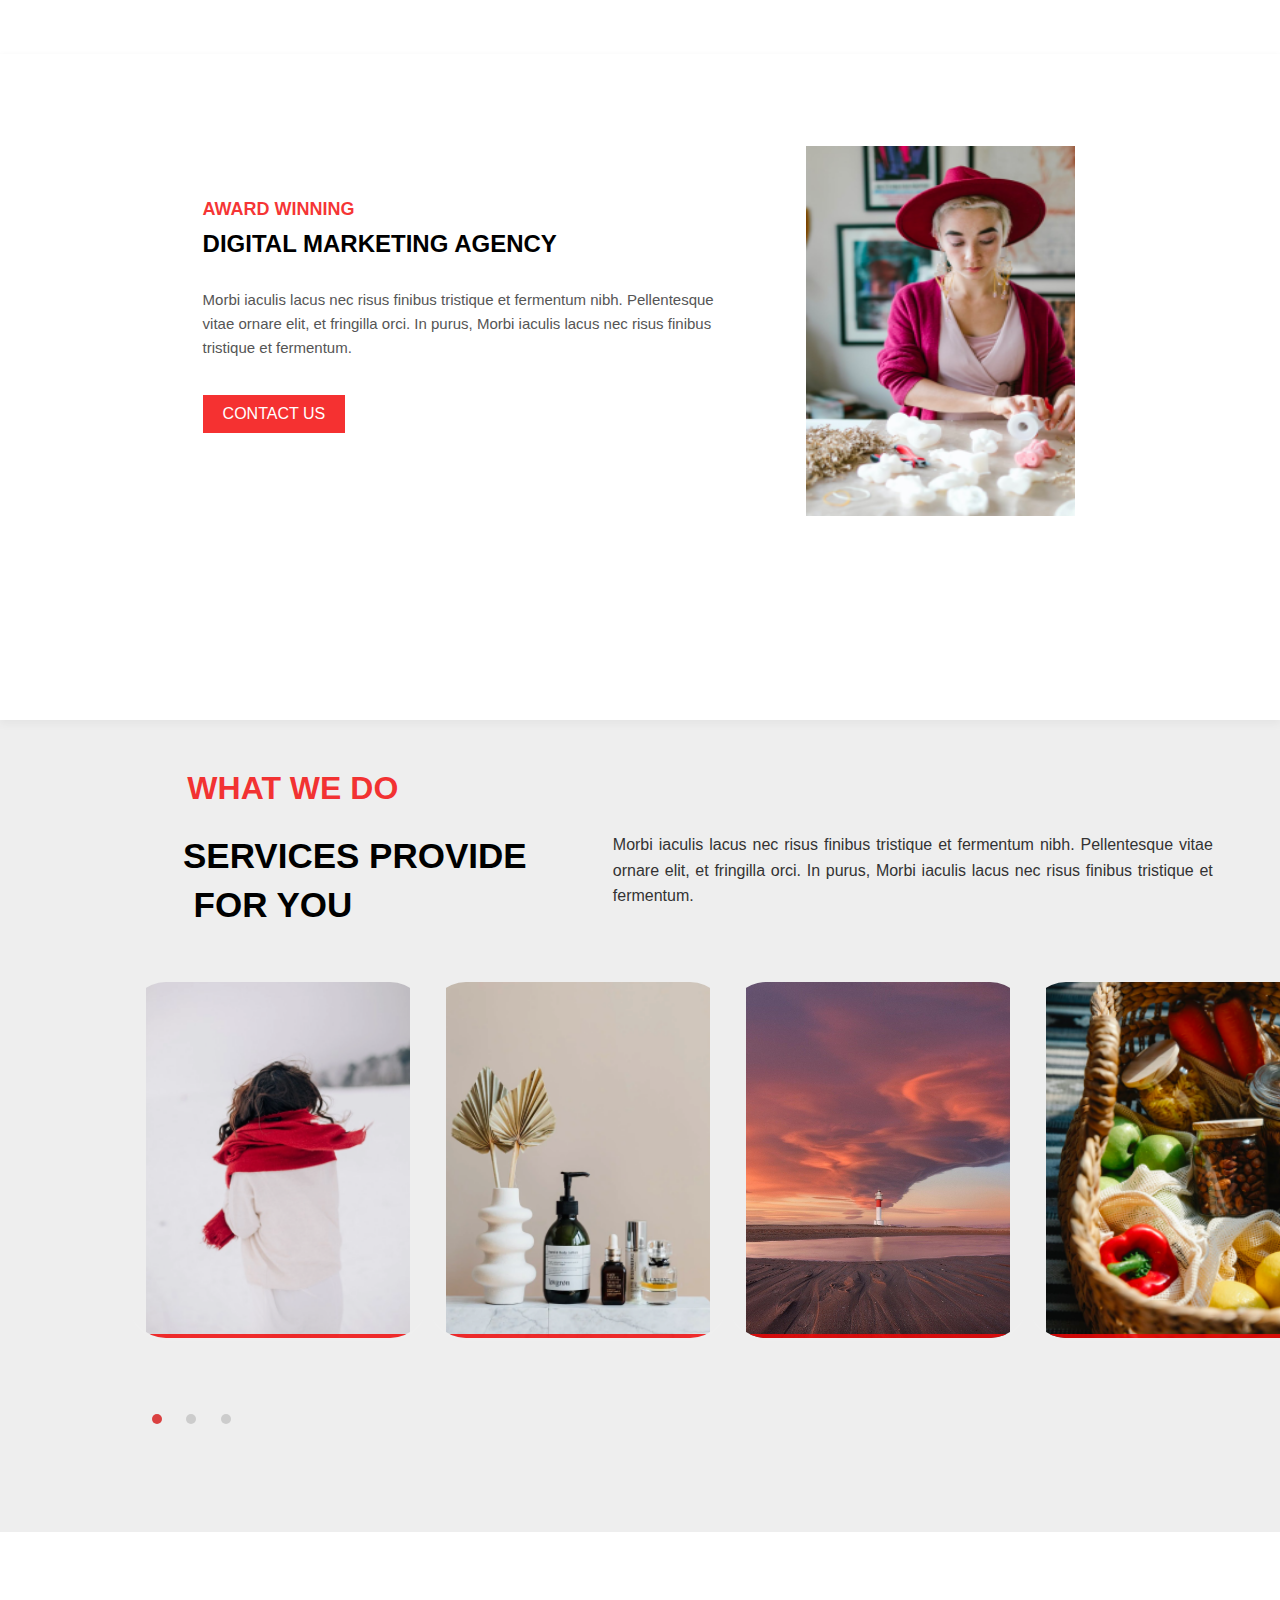
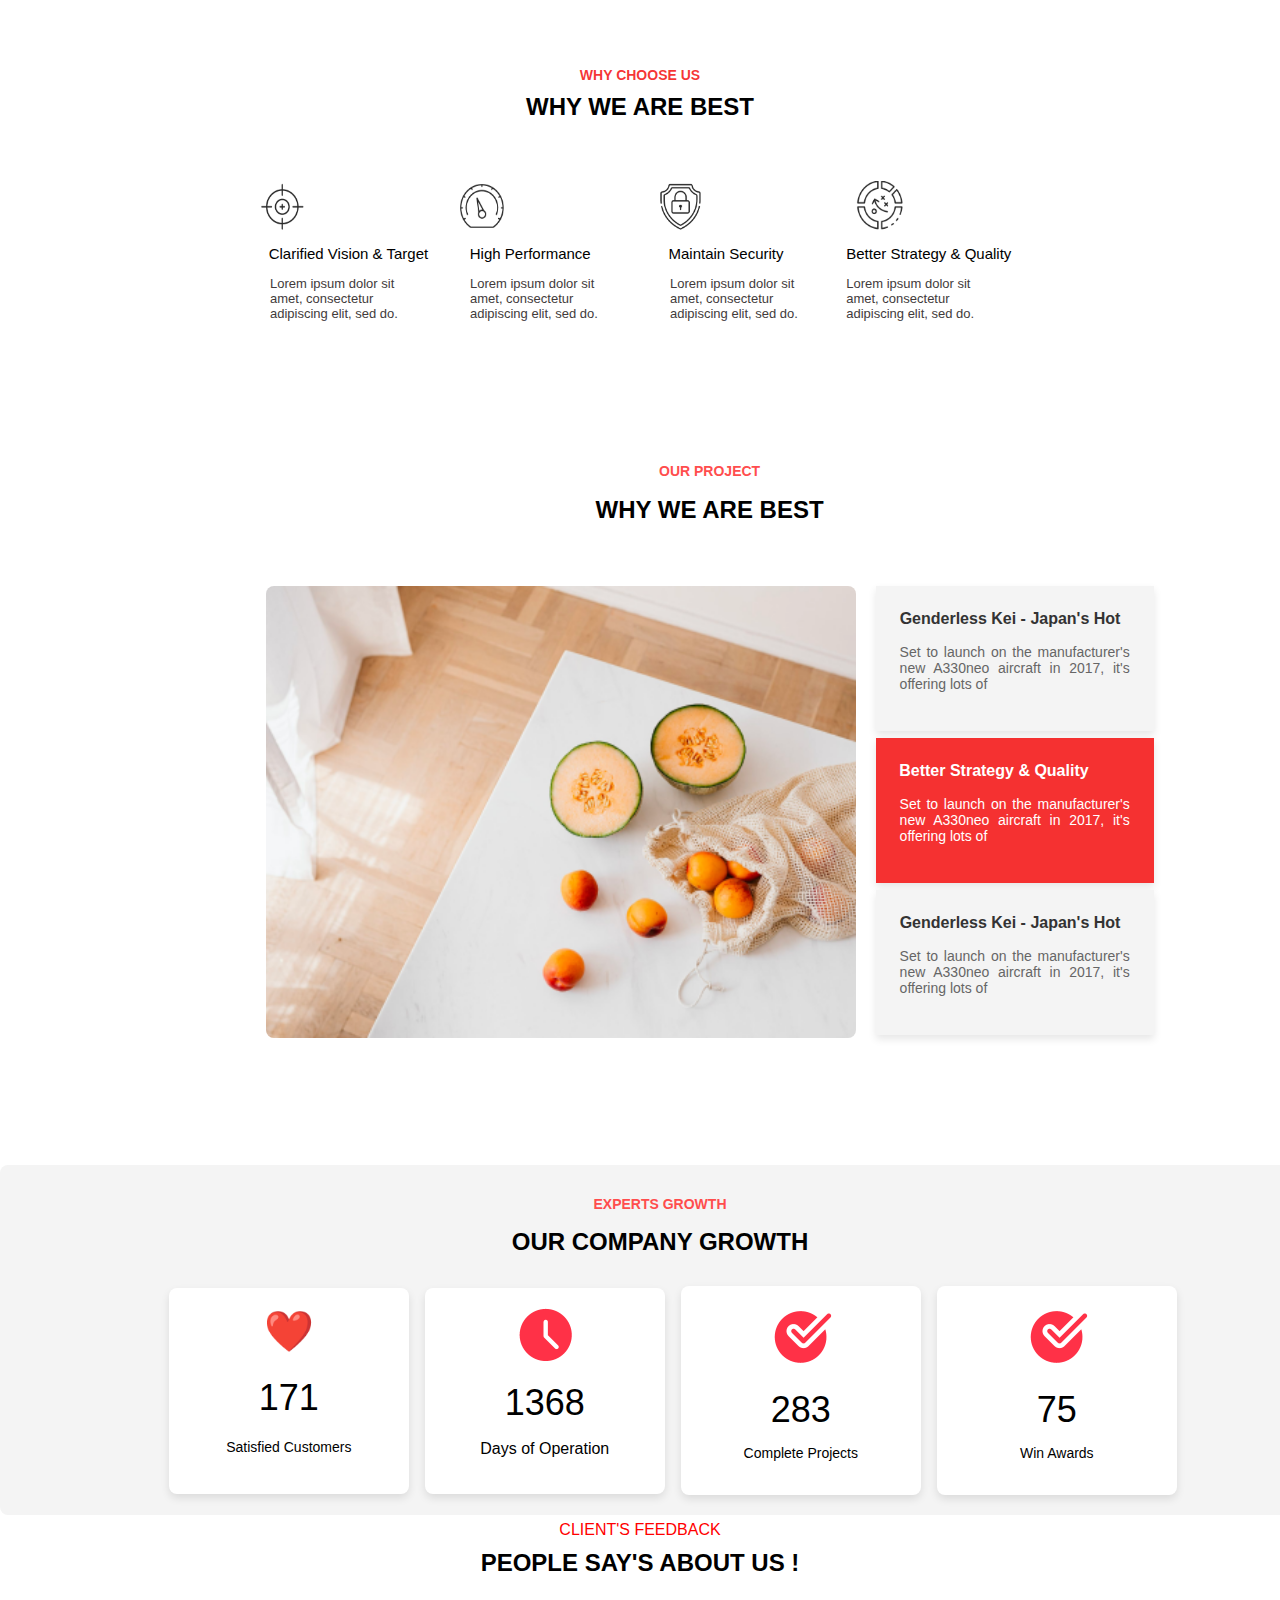
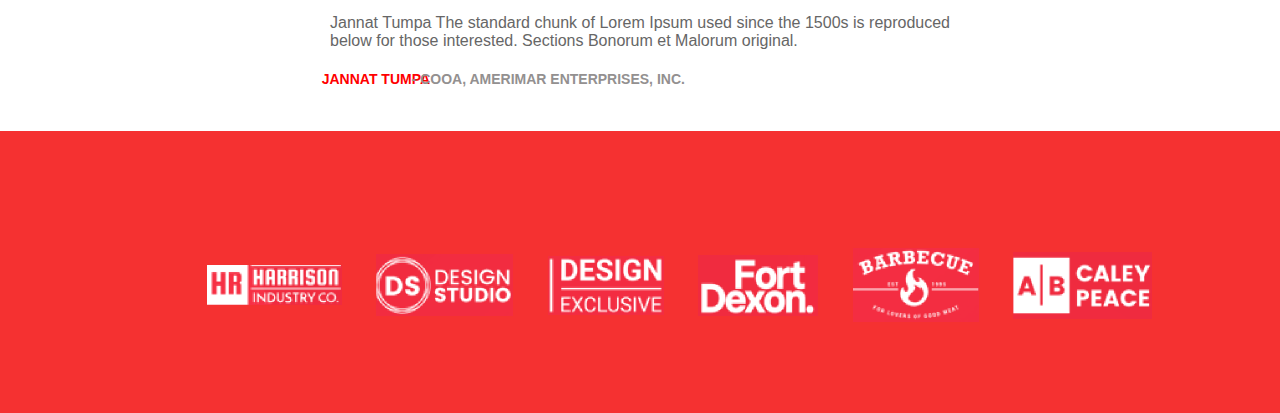
<file: index.html>
<!DOCTYPE html>
<html lang="en">

<head>
    <meta charset="UTF-8">
    <meta name="viewport" content="width=device-width, initial-scale=1.0">
    <title>Digital Marketing Agency</title>
    <link rel="stylesheet" href="styles.css">
    <link rel="stylesheet" href="https://cdnjs.cloudflare.com/ajax/libs/font-awesome/4.7.0/css/font-awesome.min.css">

</head>

<style>
    .stat:hover {
        background-color: #f30707d4;
        /* Change background color on hover */
        color: #000000;
        /* Change text color on hover */
        cursor: url(cursor.png) 4 12, pointer;
        /* Show pointer cursor on hover */
    }

    .stats:hover {
        cursor: url(cursor.png) 4 12, pointer;
    }

    .stat:hover img {
        border: #f30707d4;
        border-radius: 18px;
        cursor: url(cursor.png) 4 12, pointer;
    }

    .number:hover {
        cursor: url(cursor.png) 4 12, pointer;
    }
</style>

<body>
    <div class="container">
        <div class="text-section">
            <h2 class="award">AWARD WINNING</h2>
            <h1 class="title">DIGITAL MARKETING AGENCY</h1>
            <p class="description">Morbi iaculis lacus nec risus finibus tristique et fermentum nibh. Pellentesque vitae
                ornare elit, et fringilla orci. In purus, Morbi iaculis lacus nec risus finibus tristique et fermentum.
            </p>
            <button id="contactButton" onclick="Contact">CONTACT US</button>
        </div>
        <div class="image-section">
            <img src="girl.png" alt="Digital Marketing Agency" class="myimage">
        </div>
    </div>

    <!--------------------------SERVICESS-2nd Page----------------------->
    <br>
    <div class="myservice">

        <header>
            <h1>WHAT WE DO</h1>
            <h2>SERVICES PROVIDE</h2>
            <h2 style="position: relative;
            left: -29.6%;
            top: -20px;">FOR YOU</h2>
            <p class="justified-text">Morbi iaculis lacus nec risus finibus tristique et fermentum nibh. Pellentesque
                vitae ornare elit, et fringilla orci. In purus, Morbi iaculis lacus nec risus finibus tristique et
                fermentum.</p>
            <main>
                <div id="frame">
                    <input type="radio" name="frame" id="frame1" checked />
                    <input type="radio" name="frame" id="frame2" />
                    <input type="radio" name="frame" id="frame3" />
                    <div id="slides">
                        <div id="overflow">
                            <div class="inner">
                                <div class="frame">
                                    <div class="card">
                                        <img src="image1.png" alt="Image 1">
                                        <div class="hover-content">
                                            <svg xmlns="http://www.w3.org/2000/svg" class="styled-svg"
                                                viewBox="0 0 512 512"><!--!Font Awesome Free 6.5.2 by @fontawesome - https://fontawesome.com License - https://fontawesome.com/license/free Copyright 2024 Fonticons, Inc.-->
                                                <path
                                                    d="M208 32c0-17.7 14.3-32 32-32h32c17.7 0 32 14.3 32 32V172.9l122-70.4c15.3-8.8 34.9-3.6 43.7 11.7l16 27.7c8.8 15.3 3.6 34.9-11.7 43.7L352 256l122 70.4c15.3 8.8 20.5 28.4 11.7 43.7l-16 27.7c-8.8 15.3-28.4 20.6-43.7 11.7L304 339.1V480c0 17.7-14.3 32-32 32H240c-17.7 0-32-14.3-32-32V339.1L86 409.6c-15.3 8.8-34.9 3.6-43.7-11.7l-16-27.7c-8.8-15.3-3.6-34.9 11.7-43.7L160 256 38 185.6c-15.3-8.8-20.5-28.4-11.7-43.7l16-27.7C51.1 98.8 70.7 93.6 86 102.4l122 70.4V32z" />
                                            </svg>
                                            <p>Morbi iaculis lacus nec risus finibus tristique et fermentum nibh.
                                                Pellentesque</p>
                                            <button id="openFyle" onclick="openFyle()">READ MORE</button>
                                        </div>
                                    </div>
                                    <div class="card">
                                        <img src="image2.png" alt="Image 2">
                                        <div class="hover-content">
                                            <svg xmlns="http://www.w3.org/2000/svg" class="styled-svg"
                                                viewBox="0 0 512 512"><!--!Font Awesome Free 6.5.2 by @fontawesome - https://fontawesome.com License - https://fontawesome.com/license/free Copyright 2024 Fonticons, Inc.-->
                                                <path
                                                    d="M96 77.3c0-7.3 5.9-13.3 13.3-13.3c3.5 0 6.9 1.4 9.4 3.9l14.9 14.9C130 91.8 128 101.7 128 112c0 19.9 7.2 38 19.2 52c-5.3 9.2-4 21.1 3.8 29c9.4 9.4 24.6 9.4 33.9 0L289 89c9.4-9.4 9.4-24.6 0-33.9c-7.9-7.9-19.8-9.1-29-3.8C246 39.2 227.9 32 208 32c-10.3 0-20.2 2-29.2 5.5L163.9 22.6C149.4 8.1 129.7 0 109.3 0C66.6 0 32 34.6 32 77.3V256c-17.7 0-32 14.3-32 32s14.3 32 32 32H480c17.7 0 32-14.3 32-32s-14.3-32-32-32H96V77.3zM32 352v16c0 28.4 12.4 54 32 71.6V480c0 17.7 14.3 32 32 32s32-14.3 32-32V464H384v16c0 17.7 14.3 32 32 32s32-14.3 32-32V439.6c19.6-17.6 32-43.1 32-71.6V352H32z" />
                                            </svg>
                                            <p>Morbi iaculis lacus nec risus finibus tristique et fermentum nibh.
                                                Pellentesque</p>
                                            <button id="openFyle" onclick="openFyle()">READ MORE</button>
                                        </div>
                                    </div>
                                    <div class="card">
                                        <img src="image4.jpg" alt="Image 3">
                                        <div class="hover-content">
                                            <svg xmlns="http://www.w3.org/2000/svg" class="styled-svg"
                                                viewBox="0 0 640 512"><!--!Font Awesome Free 6.5.2 by @fontawesome - https://fontawesome.com License - https://fontawesome.com/license/free Copyright 2024 Fonticons, Inc.-->
                                                <path
                                                    d="M392.8 1.2c-17-4.9-34.7 5-39.6 22l-128 448c-4.9 17 5 34.7 22 39.6s34.7-5 39.6-22l128-448c4.9-17-5-34.7-22-39.6zm80.6 120.1c-12.5 12.5-12.5 32.8 0 45.3L562.7 256l-89.4 89.4c-12.5 12.5-12.5 32.8 0 45.3s32.8 12.5 45.3 0l112-112c12.5-12.5 12.5-32.8 0-45.3l-112-112c-12.5-12.5-32.8-12.5-45.3 0zm-306.7 0c-12.5-12.5-32.8-12.5-45.3 0l-112 112c-12.5 12.5-12.5 32.8 0 45.3l112 112c12.5 12.5 32.8 12.5 45.3 0s12.5-32.8 0-45.3L77.3 256l89.4-89.4c12.5-12.5 12.5-32.8 0-45.3z" />
                                            </svg>
                                            <p>Morbi iaculis lacus nec risus finibus tristique et fermentum nibh.
                                                Pellentesque</p>
                                            <button id="openFyle" onclick="openFyle()">READ MORE</button>
                                        </div>
                                    </div>
                                    <div class="card">
                                        <img src="image3.png" alt="Image 3">
                                        <div class="hover-content">
                                            <svg xmlns="http://www.w3.org/2000/svg" class="styled-svg"
                                                viewBox="0 0 512 512"><!--!Font Awesome Free 6.5.2 by @fontawesome - https://fontawesome.com License - https://fontawesome.com/license/free Copyright 2024 Fonticons, Inc.-->
                                                <path
                                                    d="M61.1 224C45 224 32 211 32 194.9c0-1.9 .2-3.7 .6-5.6C37.9 168.3 78.8 32 256 32s218.1 136.3 223.4 157.3c.5 1.9 .6 3.7 .6 5.6c0 16.1-13 29.1-29.1 29.1H61.1zM144 128a16 16 0 1 0 -32 0 16 16 0 1 0 32 0zm240 16a16 16 0 1 0 0-32 16 16 0 1 0 0 32zM272 96a16 16 0 1 0 -32 0 16 16 0 1 0 32 0zM16 304c0-26.5 21.5-48 48-48H448c26.5 0 48 21.5 48 48s-21.5 48-48 48H64c-26.5 0-48-21.5-48-48zm16 96c0-8.8 7.2-16 16-16H464c8.8 0 16 7.2 16 16v16c0 35.3-28.7 64-64 64H96c-35.3 0-64-28.7-64-64V400z" />
                                            </svg>

                                            <p>Morbi iaculis lacus nec risus finibus tristique et fermentum nibh.
                                                Pellentesque</p>
                                            <button id="openFyle" onclick="openFyle()">READ MORE</button>
                                        </div>
                                    </div>
                                </div>
                                <div class="frame">
                                    <div class="card">
                                        <img src="image1.png" alt="Image 1">
                                        <div class="hover-content">
                                            <svg xmlns="http://www.w3.org/2000/svg" class="styled-svg"
                                                viewBox="0 0 512 512"><!--!Font Awesome Free 6.5.2 by @fontawesome - https://fontawesome.com License - https://fontawesome.com/license/free Copyright 2024 Fonticons, Inc.-->
                                                <path
                                                    d="M208 32c0-17.7 14.3-32 32-32h32c17.7 0 32 14.3 32 32V172.9l122-70.4c15.3-8.8 34.9-3.6 43.7 11.7l16 27.7c8.8 15.3 3.6 34.9-11.7 43.7L352 256l122 70.4c15.3 8.8 20.5 28.4 11.7 43.7l-16 27.7c-8.8 15.3-28.4 20.6-43.7 11.7L304 339.1V480c0 17.7-14.3 32-32 32H240c-17.7 0-32-14.3-32-32V339.1L86 409.6c-15.3 8.8-34.9 3.6-43.7-11.7l-16-27.7c-8.8-15.3-3.6-34.9 11.7-43.7L160 256 38 185.6c-15.3-8.8-20.5-28.4-11.7-43.7l16-27.7C51.1 98.8 70.7 93.6 86 102.4l122 70.4V32z" />
                                            </svg>
                                            <p>Morbi iaculis lacus nec risus finibus tristique et fermentum nibh.
                                                Pellentesque</p>
                                            <button id="openFyle" onclick="openFyle()">READ MORE</button>
                                        </div>
                                    </div>
                                    <div class="card">
                                        <img src="image2.png" alt="Image 2">
                                        <div class="hover-content">
                                            <svg xmlns="http://www.w3.org/2000/svg" class="styled-svg"
                                                viewBox="0 0 512 512"><!--!Font Awesome Free 6.5.2 by @fontawesome - https://fontawesome.com License - https://fontawesome.com/license/free Copyright 2024 Fonticons, Inc.-->
                                                <path
                                                    d="M96 77.3c0-7.3 5.9-13.3 13.3-13.3c3.5 0 6.9 1.4 9.4 3.9l14.9 14.9C130 91.8 128 101.7 128 112c0 19.9 7.2 38 19.2 52c-5.3 9.2-4 21.1 3.8 29c9.4 9.4 24.6 9.4 33.9 0L289 89c9.4-9.4 9.4-24.6 0-33.9c-7.9-7.9-19.8-9.1-29-3.8C246 39.2 227.9 32 208 32c-10.3 0-20.2 2-29.2 5.5L163.9 22.6C149.4 8.1 129.7 0 109.3 0C66.6 0 32 34.6 32 77.3V256c-17.7 0-32 14.3-32 32s14.3 32 32 32H480c17.7 0 32-14.3 32-32s-14.3-32-32-32H96V77.3zM32 352v16c0 28.4 12.4 54 32 71.6V480c0 17.7 14.3 32 32 32s32-14.3 32-32V464H384v16c0 17.7 14.3 32 32 32s32-14.3 32-32V439.6c19.6-17.6 32-43.1 32-71.6V352H32z" />
                                            </svg>
                                            <p>Morbi iaculis lacus nec risus finibus tristique et fermentum nibh.
                                                Pellentesque</p>
                                            <button id="openFyle" onclick="openFyle()">READ MORE</button>
                                        </div>
                                    </div>
                                    <div class="card">
                                        <img src="image4.jpg" alt="Image 3">
                                        <div class="hover-content">
                                            <svg xmlns="http://www.w3.org/2000/svg" class="styled-svg"
                                                viewBox="0 0 640 512"><!--!Font Awesome Free 6.5.2 by @fontawesome - https://fontawesome.com License - https://fontawesome.com/license/free Copyright 2024 Fonticons, Inc.-->
                                                <path
                                                    d="M392.8 1.2c-17-4.9-34.7 5-39.6 22l-128 448c-4.9 17 5 34.7 22 39.6s34.7-5 39.6-22l128-448c4.9-17-5-34.7-22-39.6zm80.6 120.1c-12.5 12.5-12.5 32.8 0 45.3L562.7 256l-89.4 89.4c-12.5 12.5-12.5 32.8 0 45.3s32.8 12.5 45.3 0l112-112c12.5-12.5 12.5-32.8 0-45.3l-112-112c-12.5-12.5-32.8-12.5-45.3 0zm-306.7 0c-12.5-12.5-32.8-12.5-45.3 0l-112 112c-12.5 12.5-12.5 32.8 0 45.3l112 112c12.5 12.5 32.8 12.5 45.3 0s12.5-32.8 0-45.3L77.3 256l89.4-89.4c12.5-12.5 12.5-32.8 0-45.3z" />
                                            </svg>
                                            <p>Morbi iaculis lacus nec risus finibus tristique et fermentum nibh.
                                                Pellentesque</p>
                                            <button id="openFyle" onclick="openFyle()">READ MORE</button>
                                        </div>
                                    </div>
                                    <div class="card">
                                        <img src="image3.png" alt="Image 3">
                                        <div class="hover-content">
                                            <svg xmlns="http://www.w3.org/2000/svg" class="styled-svg"
                                                viewBox="0 0 512 512"><!--!Font Awesome Free 6.5.2 by @fontawesome - https://fontawesome.com License - https://fontawesome.com/license/free Copyright 2024 Fonticons, Inc.-->
                                                <path
                                                    d="M61.1 224C45 224 32 211 32 194.9c0-1.9 .2-3.7 .6-5.6C37.9 168.3 78.8 32 256 32s218.1 136.3 223.4 157.3c.5 1.9 .6 3.7 .6 5.6c0 16.1-13 29.1-29.1 29.1H61.1zM144 128a16 16 0 1 0 -32 0 16 16 0 1 0 32 0zm240 16a16 16 0 1 0 0-32 16 16 0 1 0 0 32zM272 96a16 16 0 1 0 -32 0 16 16 0 1 0 32 0zM16 304c0-26.5 21.5-48 48-48H448c26.5 0 48 21.5 48 48s-21.5 48-48 48H64c-26.5 0-48-21.5-48-48zm16 96c0-8.8 7.2-16 16-16H464c8.8 0 16 7.2 16 16v16c0 35.3-28.7 64-64 64H96c-35.3 0-64-28.7-64-64V400z" />
                                            </svg>

                                            <p>Morbi iaculis lacus nec risus finibus tristique et fermentum nibh.
                                                Pellentesque</p>
                                            <button id="openFyle" onclick="openFyle()">READ MORE</button>
                                        </div>
                                    </div>
                                </div>
                                <div class="frame">
                                    <div class="card">
                                        <img src="image1.png" alt="Image 1">
                                        <div class="hover-content">
                                            <svg xmlns="http://www.w3.org/2000/svg" class="styled-svg"
                                                viewBox="0 0 512 512"><!--!Font Awesome Free 6.5.2 by @fontawesome - https://fontawesome.com License - https://fontawesome.com/license/free Copyright 2024 Fonticons, Inc.-->
                                                <path
                                                    d="M208 32c0-17.7 14.3-32 32-32h32c17.7 0 32 14.3 32 32V172.9l122-70.4c15.3-8.8 34.9-3.6 43.7 11.7l16 27.7c8.8 15.3 3.6 34.9-11.7 43.7L352 256l122 70.4c15.3 8.8 20.5 28.4 11.7 43.7l-16 27.7c-8.8 15.3-28.4 20.6-43.7 11.7L304 339.1V480c0 17.7-14.3 32-32 32H240c-17.7 0-32-14.3-32-32V339.1L86 409.6c-15.3 8.8-34.9 3.6-43.7-11.7l-16-27.7c-8.8-15.3-3.6-34.9 11.7-43.7L160 256 38 185.6c-15.3-8.8-20.5-28.4-11.7-43.7l16-27.7C51.1 98.8 70.7 93.6 86 102.4l122 70.4V32z" />
                                            </svg>
                                            <p>Morbi iaculis lacus nec risus finibus tristique et fermentum nibh.
                                                Pellentesque</p>
                                            <button id="openFyle" onclick="openFyle()">READ MORE</button>
                                        </div>
                                    </div>
                                    <div class="card">
                                        <img src="image2.png" alt="Image 2">
                                        <div class="hover-content">
                                            <svg xmlns="http://www.w3.org/2000/svg" class="styled-svg"
                                                viewBox="0 0 512 512"><!--!Font Awesome Free 6.5.2 by @fontawesome - https://fontawesome.com License - https://fontawesome.com/license/free Copyright 2024 Fonticons, Inc.-->
                                                <path
                                                    d="M96 77.3c0-7.3 5.9-13.3 13.3-13.3c3.5 0 6.9 1.4 9.4 3.9l14.9 14.9C130 91.8 128 101.7 128 112c0 19.9 7.2 38 19.2 52c-5.3 9.2-4 21.1 3.8 29c9.4 9.4 24.6 9.4 33.9 0L289 89c9.4-9.4 9.4-24.6 0-33.9c-7.9-7.9-19.8-9.1-29-3.8C246 39.2 227.9 32 208 32c-10.3 0-20.2 2-29.2 5.5L163.9 22.6C149.4 8.1 129.7 0 109.3 0C66.6 0 32 34.6 32 77.3V256c-17.7 0-32 14.3-32 32s14.3 32 32 32H480c17.7 0 32-14.3 32-32s-14.3-32-32-32H96V77.3zM32 352v16c0 28.4 12.4 54 32 71.6V480c0 17.7 14.3 32 32 32s32-14.3 32-32V464H384v16c0 17.7 14.3 32 32 32s32-14.3 32-32V439.6c19.6-17.6 32-43.1 32-71.6V352H32z" />
                                            </svg>
                                            <p>Morbi iaculis lacus nec risus finibus tristique et fermentum nibh.
                                                Pellentesque</p>
                                            <button id="openFyle" onclick="openFyle()">READ MORE</button>
                                        </div>
                                    </div>
                                    <div class="card">
                                        <img src="image4.jpg" alt="Image 3">
                                        <div class="hover-content">
                                            <svg xmlns="http://www.w3.org/2000/svg" class="styled-svg"
                                                viewBox="0 0 640 512"><!--!Font Awesome Free 6.5.2 by @fontawesome - https://fontawesome.com License - https://fontawesome.com/license/free Copyright 2024 Fonticons, Inc.-->
                                                <path
                                                    d="M392.8 1.2c-17-4.9-34.7 5-39.6 22l-128 448c-4.9 17 5 34.7 22 39.6s34.7-5 39.6-22l128-448c4.9-17-5-34.7-22-39.6zm80.6 120.1c-12.5 12.5-12.5 32.8 0 45.3L562.7 256l-89.4 89.4c-12.5 12.5-12.5 32.8 0 45.3s32.8 12.5 45.3 0l112-112c12.5-12.5 12.5-32.8 0-45.3l-112-112c-12.5-12.5-32.8-12.5-45.3 0zm-306.7 0c-12.5-12.5-32.8-12.5-45.3 0l-112 112c-12.5 12.5-12.5 32.8 0 45.3l112 112c12.5 12.5 32.8 12.5 45.3 0s12.5-32.8 0-45.3L77.3 256l89.4-89.4c12.5-12.5 12.5-32.8 0-45.3z" />
                                            </svg>
                                            <p>Morbi iaculis lacus nec risus finibus tristique et fermentum nibh.
                                                Pellentesque</p>
                                            <button id="openFyle" onclick="openFyle()">READ MORE</button>
                                        </div>
                                    </div>
                                    <div class="card">
                                        <img src="image3.png" alt="Image 3">
                                        <div class="hover-content">
                                            <svg xmlns="http://www.w3.org/2000/svg" class="styled-svg"
                                                viewBox="0 0 512 512"><!--!Font Awesome Free 6.5.2 by @fontawesome - https://fontawesome.com License - https://fontawesome.com/license/free Copyright 2024 Fonticons, Inc.-->
                                                <path
                                                    d="M61.1 224C45 224 32 211 32 194.9c0-1.9 .2-3.7 .6-5.6C37.9 168.3 78.8 32 256 32s218.1 136.3 223.4 157.3c.5 1.9 .6 3.7 .6 5.6c0 16.1-13 29.1-29.1 29.1H61.1zM144 128a16 16 0 1 0 -32 0 16 16 0 1 0 32 0zm240 16a16 16 0 1 0 0-32 16 16 0 1 0 0 32zM272 96a16 16 0 1 0 -32 0 16 16 0 1 0 32 0zM16 304c0-26.5 21.5-48 48-48H448c26.5 0 48 21.5 48 48s-21.5 48-48 48H64c-26.5 0-48-21.5-48-48zm16 96c0-8.8 7.2-16 16-16H464c8.8 0 16 7.2 16 16v16c0 35.3-28.7 64-64 64H96c-35.3 0-64-28.7-64-64V400z" />
                                            </svg>
                                            <p>Morbi iaculis lacus nec risus finibus tristique et fermentum nibh.
                                                Pellentesque</p>
                                            <button id="openFyle" onclick="openFyle()">READ MORE</button>
                                        </div>
                                    </div>
                                </div>
                                <div class="frame">
                                    <div class="card">
                                        <img src="image1.png" alt="Image 1">
                                        <div class="hover-content">
                                            <svg xmlns="http://www.w3.org/2000/svg" class="styled-svg"
                                                viewBox="0 0 512 512"><!--!Font Awesome Free 6.5.2 by @fontawesome - https://fontawesome.com License - https://fontawesome.com/license/free Copyright 2024 Fonticons, Inc.-->
                                                <path
                                                    d="M208 32c0-17.7 14.3-32 32-32h32c17.7 0 32 14.3 32 32V172.9l122-70.4c15.3-8.8 34.9-3.6 43.7 11.7l16 27.7c8.8 15.3 3.6 34.9-11.7 43.7L352 256l122 70.4c15.3 8.8 20.5 28.4 11.7 43.7l-16 27.7c-8.8 15.3-28.4 20.6-43.7 11.7L304 339.1V480c0 17.7-14.3 32-32 32H240c-17.7 0-32-14.3-32-32V339.1L86 409.6c-15.3 8.8-34.9 3.6-43.7-11.7l-16-27.7c-8.8-15.3-3.6-34.9 11.7-43.7L160 256 38 185.6c-15.3-8.8-20.5-28.4-11.7-43.7l16-27.7C51.1 98.8 70.7 93.6 86 102.4l122 70.4V32z" />
                                            </svg>
                                            <p>Morbi iaculis lacus nec risus finibus tristique et fermentum nibh.
                                                Pellentesque</p>
                                            <button id="openFyle" onclick="openFyle()">READ MORE</button>
                                        </div>
                                    </div>
                                    <div class="card">
                                        <img src="image2.png" alt="Image 2">
                                        <div class="hover-content">
                                            <h3>IMAGE 2</h3>
                                            <p>Morbi iaculis lacus nec risus finibus tristique et fermentum nibh.
                                                Pellentesque</p>
                                            <button id="openFyle" onclick="openFyle()">READ MORE</button>
                                        </div>
                                    </div>
                                    <div class="card">
                                        <img src="image4.jpg" alt="Image 3">
                                        <div class="hover-content">
                                            <h3>WEB DEVELOPMENT</h3>
                                            <p>Morbi iaculis lacus nec risus finibus tristique et fermentum nibh.
                                                Pellentesque</p>
                                            <button id="openFyle" onclick="openFyle()">READ MORE</button>
                                        </div>
                                    </div>
                                    <div class="card">
                                        <img src="image3.png" alt="Image 3">
                                        <div class="hover-content">
                                            <svg xmlns="http://www.w3.org/2000/svg" class="styled-svg"
                                                viewBox="0 0 512 512"><!--!Font Awesome Free 6.5.2 by @fontawesome - https://fontawesome.com License - https://fontawesome.com/license/free Copyright 2024 Fonticons, Inc.-->
                                                <path
                                                    d="M61.1 224C45 224 32 211 32 194.9c0-1.9 .2-3.7 .6-5.6C37.9 168.3 78.8 32 256 32s218.1 136.3 223.4 157.3c.5 1.9 .6 3.7 .6 5.6c0 16.1-13 29.1-29.1 29.1H61.1zM144 128a16 16 0 1 0 -32 0 16 16 0 1 0 32 0zm240 16a16 16 0 1 0 0-32 16 16 0 1 0 0 32zM272 96a16 16 0 1 0 -32 0 16 16 0 1 0 32 0zM16 304c0-26.5 21.5-48 48-48H448c26.5 0 48 21.5 48 48s-21.5 48-48 48H64c-26.5 0-48-21.5-48-48zm16 96c0-8.8 7.2-16 16-16H464c8.8 0 16 7.2 16 16v16c0 35.3-28.7 64-64 64H96c-35.3 0-64-28.7-64-64V400z" />
                                            </svg>
                                            <p>Morbi iaculis lacus nec risus finibus tristique et fermentum nibh.
                                                Pellentesque</p>
                                            <button id="openFyle" onclick="openFyle()">READ MORE</button>
                                        </div>
                                    </div>
                                </div>
                            </div>
                        </div>
                    </div>
                    <div id="controls">
                        <label for="frame1"></label>
                        <label for="frame2"></label>
                        <label for="frame3"></label>
                    </div>
                    <div id="bullets">
                        <label for="frame1"></label>
                        <label for="frame2"></label>
                        <label for="frame3"></label>
                    </div>
                </div>
            </main>
    </div>

    <!----------------------------WHY CHOOSE US-3rd Page------------------------------------------>
    <div class="container2">
        <div class="header2">WHY CHOOSE US</div>
        <div class="title">WHY WE ARE BEST</div>
        <div class="features">
            <div class="feature">
                <img src="image5.png" alt="Vision">
                <div class="feature-title">Clarified Vision & Target</div>
                <div class="feature-description">Lorem ipsum dolor sit amet, consectetur adipiscing elit, sed do.</div>
            </div>
            <div class="feature">
                <img src="image6.png" alt="Performance">
                <div class="feature-title" style="position: relative;
                left: -18%;">High Performance</div>
                <div class="feature-description">Lorem ipsum dolor sit amet, consectetur adipiscing elit, sed do.</div>
            </div>
            <div class="feature">
                <img src="image7.png" alt="Security">
                <div class="feature-title" style="position: relative;
                left: -21%;">Maintain Security</div>
                <div class="feature-description">Lorem ipsum dolor sit amet, consectetur adipiscing elit, sed do.</div>
            </div>
            <div class="feature">
                <img src="image8.png" alt="Strategy">
                <div class="feature-title" style="width: 126%;
                position: relative;
                left: -21%;
                ">Better Strategy & Quality</div>
                <div class="feature-description" style="position: relative;
                left: -17%;">Lorem ipsum dolor sit amet, consectetur adipiscing elit, sed do.</div>
            </div>
        </div>
    </div>


    <!----------------------------WHY ARE WE BEST-4th Page-------------------------------->

    <div class="container3">
        <h2 class="project-heading" style="color: #ff4d4d;
            font-size: 14px;
            font-weight: bold;
            margin-bottom: 10px;">OUR PROJECT</h2>
        <h1 class="main-heading" style="font-size: 24px;
            font-weight: bold;
            margin-bottom: 30px;">WHY WE ARE BEST</h1>
        <div class="content">
            <div class="image-container">
                <img src="image9.png" alt="Project Image" id="mainImage">
            </div>
            <div class="text-container">
                <div class="text-block" onclick="changeImage('image10.jpg')">
                    <h3 style="position: relative;
                        left: -2%;">Genderless Kei - Japan's Hot</h3>
                    <p>Set to launch on the manufacturer's new A330neo aircraft in 2017, it's offering lots of</p>
                </div>
                <div class="text-block highlight" onclick="changeImage('image9.png')">
                    <h3 style="position: relative;
                        left: -9%;
                    ">Better Strategy & Quality</h3>
                    <p>Set to launch on the manufacturer's new A330neo aircraft in 2017, it's offering lots of</p>
                </div>
                <div class="text-block" onclick="changeImage('image11.jpg')">
                    <h3 style="position: relative;
                        left: -2%;">Genderless Kei - Japan's Hot</h3>
                    <p>Set to launch on the manufacturer's new A330neo aircraft in 2017, it's offering lots of</p>
                </div>
            </div>
        </div>
    </div>


    <!-----------------------------INTERACTIONS-5th Page--------------------------------->
    <div class="container4">
        <h2 style=" color: #ff4d4d;
            font-size: 14px;
            font-weight: bold;
            margin-bottom: 10px;">EXPERTS GROWTH</h2>
        <h1 style="font-size: 24px;
            font-weight: bold;
            margin-bottom: 30px;">OUR COMPANY GROWTH</h1>
        <div class="stats">
            <div class="stat" style="height: 166px;">
                <div class="icon">❤️</div>
                <div class="number" data-target="199" style="position: relative;
                top: 12px;">0</div>
                <p style="font-size: 14px;
                color: #000000;
                position: relative;
                top: 18px;">Satisfied Customers</p>
            </div>
            <div class="stat">
                <div class="icon"><img src="image12.png" alt=""></div>
                <div class="number" data-target="1591">0</div>
                <p>Days of Operation</p>
            </div>
            <div class="stat">
                <div class="icon"><img src="image13.png" alt=""></div>
                <div class="number" data-target="283">0</div>
                <p style=" font-size: 14px;
                    color: #000000;">Complete Projects</p>
            </div>
            <div class="stat">
                <div class="icon"><img src="image13.png" alt=""></div>
                <div class="number" data-target="75">0</div>
                <p style=" font-size: 14px;
                    color: #000000;" class="interaction">Win Awards</p>
            </div>
        </div>
    </div>

    <!------------------------------------END PAGE------------------------------------------->
    <div class="container5">
        <div class="header" style="color: red;">CLIENT'S FEEDBACK</div>
        <div class="title">PEOPLE SAY'S ABOUT US !</div>
        <div class="feedback">
            Jannat Tumpa The standard chunk of Lorem Ipsum used since the 1500s is reproduced below for those
            interested. Sections Bonorum et Malorum original.
        </div>
        <div class="client">
            <p style="position: relative;
                left: -21.3%;
    color: red;
    top: 6px;">JANNAT TUMPA </p>
            <p style="color: #939090;
    position: relative;
    left: -7.4%;
    top: -24px;">- COOA, AMERIMAR ENTERPRISES, INC.</p>
        </div>
    </div>
    <div class="logos">
        <img src="image15.png" alt="Logo 1">
        <img src="image16.png" alt="Logo 2">
        <img src="image17.png" alt="Logo 3">
        <img src="image18.png" alt="Logo 4">
        <img src="image19.png" alt="Logo 5">
        <img src="image20.png" alt="Logo 6">
    </div>

    <script src="script.js"></script>



</body>

</html>
</file>
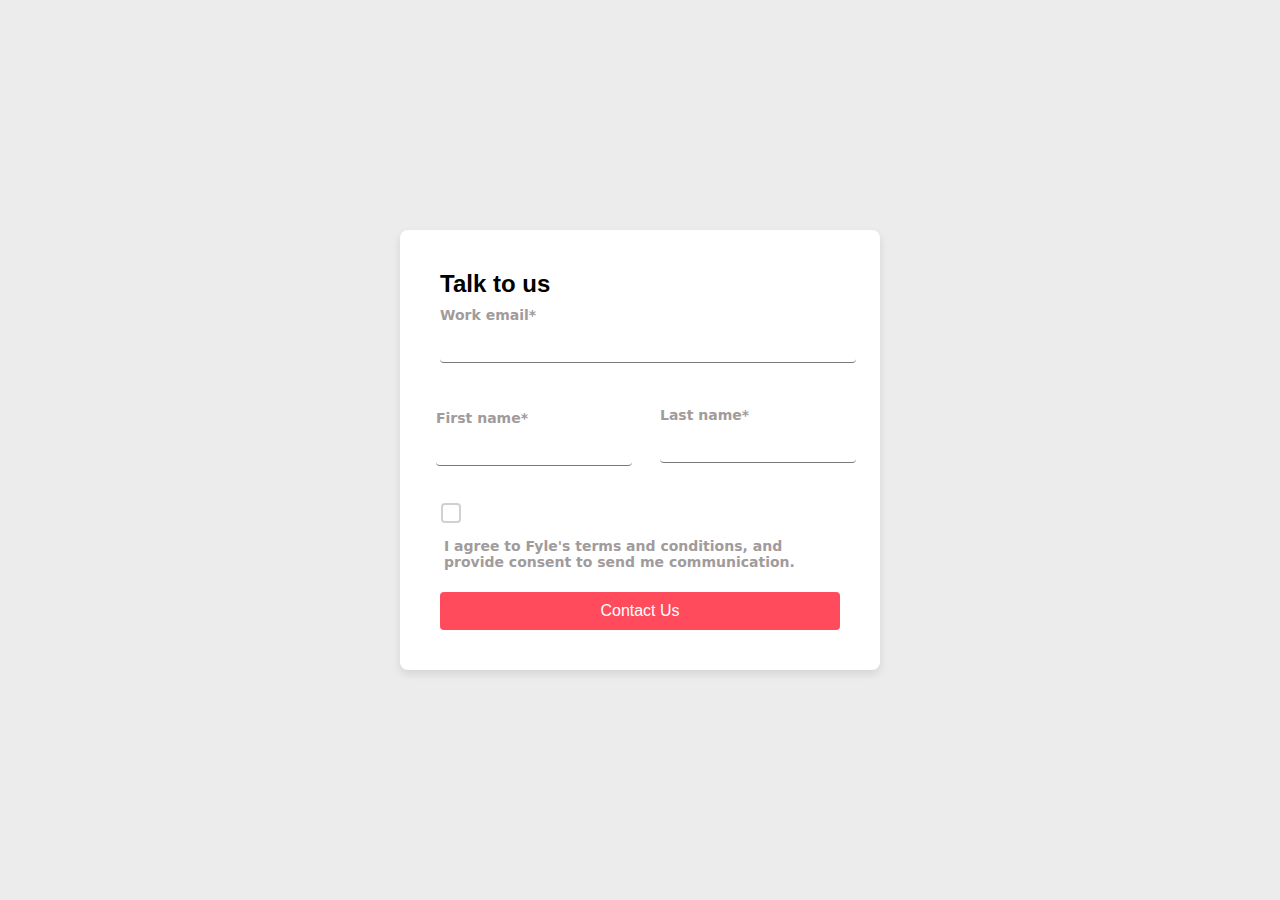
<file: contact.html>
<!DOCTYPE html>
<html lang="en">
<head>
    <meta charset="UTF-8">
    <meta name="viewport" content="width=device-width, initial-scale=1.0">
    <title>Contact Us</title>
    <link rel="stylesheet" href="styles.css">
</head>
<style>
    body {
    margin: 0;
    font-family: Arial, sans-serif;
    display: flex;
    justify-content: center;
    align-items: center;
    height: 100vh;
    background-color: #ececec;
}

.contact-container {
    display: flex;
    justify-content: center;
    align-items: center;
    width: 100%;
    max-width: 1200px;
}

.contact-card {
    background-color: #fff;
    padding: 40px;
    margin: 20px;
    box-shadow: 0 4px 8px rgba(0, 0, 0, 0.1);
    border-radius: 8px;
    width: 100%;
    max-width: 400px;
}

.contact-card h2 {
    margin-top: 0;
    font-size: 24px;
}

.form-group {
    margin-bottom: 11px;
    top: -11px;
    position: relative;
}

.form-group label {
    display: block;
    margin-bottom: 5px;
    font-size: 14px;
    color: #a19b9b;
    font-family: system-ui;
    font-style: normal;
    font-weight: 600;

}

.form-group input[type="email"],
.form-group input[type="text"] {
    border-radius: 4px;
    padding: 8px;
    font-size: 16px;
    border: none;
    border-bottom: 1px solid #7a7878;
    outline: none;
    width: 100%;
}

.form-group input[type="checkbox"] {
    margin-right: 10px;
}

.contact-button {
    background-color: #ff4b5c;
    color: #fff;
    border: none;
    padding: 10px 20px;
    font-size: 16px;
    cursor: pointer;
    border-radius: 4px;
    width: 100%;
}

.contact-button:hover {
    background-color: #e04350;
}
.checkbox-container {
    display: flex;
    align-items: center;
}

input[type="checkbox"] {
    appearance: none;
    width: 20px;
    height: 20px;
    border: 2px solid #d1d1d1;
    border-radius: 4px;
    position: relative;
    cursor: pointer;
    margin-right: 10px;
}

input[type="checkbox"]:checked {
    background-color: #ff3366;
    border-color: #ff3366;
}

input[type="checkbox"]:checked::after {
    content: '';
    position: absolute;
    top: 2px;
    left: 6px;
    width: 6px;
    height: 12px;
    border: solid white;
    border-width: 0 2px 2px 0;
    transform: rotate(45deg);
}

</style>
<body>
    <div class="contact-container">
        <div class="contact-card">
            <h2>Talk to us</h2>
            <form id="contact-form">
                <div class="form-group">
                    <label for="email">Work email*</label>
                    <input type="email" id="email" name="email" required>
                </div>
                <div class="form-row">
                    <div class="form-group" style="position: relative;
                    left: -1%;
                    top: 25px;">
                        <label for="first-name">First name*</label>
                        <input type="text" id="first-name" name="first-name" required style="width: 45%;">
                    </div>
                    <div class="form-group" style=" position: relative;
                    left: 55%;
                    top: -45px;">
                        <label for="last-name">Last name*</label>
                        <input type="text" id="last-name" name="last-name" required style=" width: 45%;">
                    </div>
                </div>
                <div class="form-group" style=" position: relative;
                top: -36px;">
                    <input type="checkbox" id="terms" name="terms" required style="position: relative;
                    left: -3px;
                    top: 17px;">
                    <label for="terms" style="position: relative;
    top: 25px;
    left: 1%;">I agree to Fyle's terms and conditions, and provide consent to send me communication.</label>
                </div>
                <button type="submit" class="contact-button">Contact Us</button>
            </form>
        </div>
    </div>
    <!-- <script src="script.js"></script> -->
</body>
<script>
    document.getElementById('contact-form').addEventListener('submit', function(event) {
      event.preventDefault();

      const formData = new FormData(event.target);
      
      const getformUrl = 'https://getform.io/f/paoxjmzb';
      
      fetch(getformUrl, {
        method: 'POST',
        body: formData
      })
      .then(response => {
        if (response.ok) {
          alert('Submitted successfully');
        } else {
          alert('Failed to submit form data');
        }
      })
      .catch(error => {
        console.error('Error:', error);
      });
    });
  </script>
</script>
</html>
</file>
<file: styles.css>
body {
    margin: 0;
    padding: 0;
    overflow-x: hidden;
    font-family: sans-serif;
    height: 100vh;
    background-color: white;
}

.container {
    display: grid;
    background-color: #fff;
    box-shadow: 0 4px 8px rgba(0, 0, 0, 0.1);
    height: 74%;
    left: 0%;
    width: 100%;
    top: 6%;
    position: relative;
}

.text-section {
    padding: 49px;
    flex: 1;
    position: relative;
    left: 12%;
    top: 29%;
}

.award {
    color: #f30707d4;
    font-size: 18px;
    margin: 0;
}

.title {
    font-size: 36px;
    margin: 10px 0;
}

.description {
    font-size: 15px;
    color: #555;
    line-height: 1.6;
    width: 44%;
}

#contactButton {
    background-color: #f30707d4;
    color: #fff;
    border: none;
    padding: 10px 20px;
    font-size: 16px;
    cursor: pointer;
    margin-top: 20px;
}

.image-section {
    flex: 1;
}


.myimage {
    width: 21%;
    height: 88%;
    position: relative;
    top: -57%;
    left: 63%;

}

/* ----------------------SERVICES-2nd Page------------------------*/

.myservice {
    position: relative;
    left: 0%;
    top: 4%;
    background-color: #e3e3e399;
}

header {
    text-align: center;
    padding: 50px 20px;
}

header h1 {
    color: #f30707d4;
    max-width: 546px;
    margin: 0 auto;
    position: relative;
    left: -28%;
}

.justified-text {
    text-align: justify;
    font-size: 16px;
    line-height: 1.6;
    color: #333;
    top: -133px;
    left: 22%;
    position: relative;
}

header h2 {
    font-size: 35px;
    margin-bottom: 20px;
    position: relative;
    left: -23%;
}

header p {
    font-size: 16px;
    color: #666;
    max-width: 600px;
    margin: 0 auto;
}

main {
    display: flex;
    justify-content: center;
    align-items: center;
    padding: 20px;
    gap: 20px;
}

.card {
    position: relative;
    width: 300px;
    height: 356px;
    overflow: hidden;
    border-radius: 10px;
    box-shadow: 0 4px 8px rgb(255 255 255 / 10%);
    border: 2px solid f4f4f4;
    border-radius: 38px;
}

.card img {
    width: 88%;
    height: 100%;
    object-fit: cover;
}

.card .hover-content {
    bottom: -100%;
    background: #f30707d4;
    width: 100%;
    padding: 20px;
    box-sizing: border-box;
    text-align: center;
    transition: bottom 0.3s;
    height: 101%;
    width: 89%;
    position: absolute;
    left: 6%;

}

.card:hover .hover-content {
    bottom: 0;
}

.card .hover-content h3 {
    color: white;
    font-size: 21px;
    margin-bottom: -8px;
    line-height: 35px;
    position: relative;
    top: 33%;
    font-weight: 500;
}

.card .hover-content p {
    color: #fff;
    margin-bottom: 20px;
    line-height: 1.6;
    padding: 10px;
    border-radius: 5px;
    top: 34%;
    font-size: 83%;
    width: 115%;
    left: -11%;
    position: relative;
}

.card .hover-content button {
    color: #f30707d4;
    border: none;
    padding: 10px 20px;
    border-radius: 5px;
    cursor: pointer;
    font-weight: 800;
    position: relative;
    top: 32%;
}
.indicator {
    width: 10px;
    height: 10px;
    background: #ccc;
    border-radius: 50%;
    cursor: pointer;
}

.active {
    background: #333;
}

.card .hover-content button:hover {
    background: #000000;
    color: white;
}

.justified-text {
    text-align: justify;
    font-size: 16px;
    line-height: 1.6;
    color: #333;
}

#frame {
    margin: 0 auto;
    height: 400px;
    width: 600px;
    max-width: 100%;
}

#frame input[type=radio] {

    display: none;
}

#frame label {
    cursor: pointer;
    text-decoration: none;
}

#slides {
    padding: 10px;
    position: relative;
    z-index: 1;
    width: 204%;
    height: 76%;
    left: -39%;
    top: -43%;
}

#overflow {
    width: 100%;
    overflow: hidden;
}

#frame1:checked~#slides .inner {
    margin-left: 0;
    height: 29rem;
}

#frame2:checked~#slides .inner {
    margin-left: -100%;
}

#frame3:checked~#slides .inner {
    margin-left: -200%;
}

#slides .inner {
    transition: margin-left 800ms cubic-bezier(0.770, 0.000, 0.175, 1.000);
    width: 400%;
    line-height: 0;
    height: 300px;
}

#slides .frame {
    width: 25%;
    float: left;
    display: flex;
    justify-content: center;
    align-items: center;
    height: 112%;
    color: black;
}

#controls {
    margin: -180px 0 0 0;
    width: 100%;
    height: 50px;
    z-index: 3;
    position: relative;
}

#controls label {
    transition: opacity 0.2s ease-out;
    display: none;
    width: 50px;
    height: 50px;
    opacity: .4;
}

#controls label:hover {
    opacity: 1;
}

/* active class for images*/
#frame1:checked~#controls label:nth-child(2),
#frame2:checked~#controls label:nth-child(3),
#frame3:checked~#controls label:nth-child(1) {
    float: right;
    margin: 0 -50px 0 0;
    display: block;
}

/* active class for navigation button*/
#frame1:checked~#controls label:nth-last-child(2),
#frame2:checked~#controls label:nth-last-child(3),
#frame3:checked~#controls label:nth-last-child(1) {
    float: left;
    margin: 0 0 0 -50px;
    display: block;
}

#bullets {
    margin: 150px 0 0;
    text-align: left;
    position: relative;
    left: -33%;
    top: 1%
}

#bullets label {
    display: inline-block;
    width: 10px;
    height: 10px;
    border-radius: 100%;
    background: #ccc;
    margin: 0 10px;
}

#frame1:checked~#bullets label:nth-child(1),
#frame2:checked~#bullets label:nth-child(2),
#frame3:checked~#bullets label:nth-child(3) {
    background: #da4040;
}

i {
    font-size: 48px;
    color: #333;
}

.styled-svg {
    width: 55px;
    height: auto;
    fill: #e5dada;
    stroke: #fff;
    stroke-width: -4px;
    transition: fill 0.3s ease, stroke 0.3s ease;
    position: relative;
    top: 31%;
}

/* Change fill and stroke on hover */
.styled-svg:hover {
    fill: #383333;
    stroke: hsl(0, 0%, 0%);
}

/* --------------------------3rd Page----------------------------------*/
.container2 {
    text-align: center;
    max-width: 800px;
    margin: 0 auto;
    position: relative;
    top: 19%;
    background-color: white;
}

.header2 {
    color: #f30707d4;
    font-size: 14px;
    font-weight: bold;
    margin-bottom: 10px;
}

.title {
    font-size: 24px;
    font-weight: bold;
    margin-bottom: 30px;
}

.features {
    display: flex;
    justify-content: space-around;
    flex-wrap: nowrap;
}

.feature {
    background-color: #fff;
    padding: 20px;
    margin: 10px;
    border-radius: 8px;
    width: 180px;
    text-align: center;
}

.feature img {
    width: 50px;
    height: 50px;
    margin-bottom: 10px;
    position: relative;
    left: -42%;
}

.feature-title {
    font-size: 15px;
    margin-bottom: 14px;
    width: 122%;
    position: relative;
    left: -5%;
}

.feature-description {
    font-size: 13px;
    color: #423b3b;
    text-align: start;
}

/* --------------------------------WHY ARE WE BEST-4th Page---------------------------------------------- */
.container3 {
    text-align: center;
    max-width: 1200px;
    width: 100%;
    padding: 20px;
    background-color: #fff;
    border-radius: 8px;
    position: relative;
    top: 28%;
    left: 7%;
}


.content {
    display: flex;
    justify-content: space-between;
    align-items: flex-start;
    position: relative;
    left: 13%;
    top: 32px;
}

.image-container {
    flex: 1;
    margin-right: 20px;
}

.image-container img {
    width: 100%;
    border-radius: 8px;
}

.text-container {
    flex: 1;
    display: flex;
    flex-direction: column;
}

.text-block {
    background-color: #f4f4f4;
    padding: 24px;
    margin-bottom: 7px;
    border-radius: -10px;
    box-shadow: 0 4px 8px rgba(0, 0, 0, 0.1);
    width: 39%;
    height: 97px;
    cursor: pointer;
}

.text-block h3 {
    margin-top: 0;
    font-size: 16px;
    color: #333
}

.text-block p {
    font-size: 14px;
    color: #666;
    text-align: justify;
}

.highlight {
    background-color: #f30707d4;
    color: #fff;
}

.highlight h3,
.highlight p {
    color: #fff;
}

#mainImage {
    max-width: 100%;
    height: 452px;
}


/*----------------------------INTERACTIONS-5th Page---------------------------- */

.container4 {
    text-align: center;
    max-width: 1409px;
    width: 100%;
    padding: 20px;
    background-color: #f4f4f4;
    border-radius: 8px;
    position: relative;
    top: 43%;
    left: 0%;

}

.container4:hover {
    cursor: url(cursor.png) 4 12, pointer;
}

.stats {
    display: flex;
    justify-content: space-around;
    align-items: center;
    width: 80%;
    position: relative;
    left: 11%;
}

.stat {
    background-color: white;
    padding: 20px;
    border-radius: 8px;
    box-shadow: 0 4px 8px rgba(0, 0, 0, 0.1);
    text-align: center;
    width: 200px;
    transition: background-color 0.3s;
    cursor: url(cursor.png) 4 12, pointer;
    /* Add transition effect for smooth color change */
}

.stat:hover {
    background-color: #f30707d4;
    /* Change background color on hover */
    color: #000000;
    /* Change text color on hover */
    cursor: url(cursor.png) 4 12, pointer;
    /* Show pointer cursor on hover */
}

.stats:hover {
    cursor: url(cursor.png) 4 12, pointer;
}

.stat:hover img {
    border: #f30707d4;
    border-radius: 18px;
    cursor: url(cursor.png) 4 12, pointer;
}

.icon {
    font-size: 40px;
    margin-bottom: 10px;
}

.number {
    font-size: 36px;
    color: #f30707d4;
    color: black;
    margin-bottom: 10px;
}

.number:hover {
    cursor: url(cursor.png) 4 12, pointer;

}

/*------------------------------- END PAGE--------------------------------------- */
.container5 {
    text-align: center;
    padding: 204px 20px;
    position: relative;
    top: 21%;
}

.feedback {
    font-size: 16px;
    color: #666;
    margin-bottom: 22px;
    width: 50%;
    text-align: justify;
    position: relative;
    left: 25%;
    top: 7px;
}

.client {
    font-size: 14px;
    font-weight: bold;
    color: #333;
}

.logos {
    background-color: #f30707d4;
    padding: 20px 0;
    position: relative;
    top: -1%;
    height: 242px;
}

.logos img {
    margin: 0 15px;
    vertical-align: middle;
    position: relative;
    left: 15%;
    top: 40%;
}
</file>
